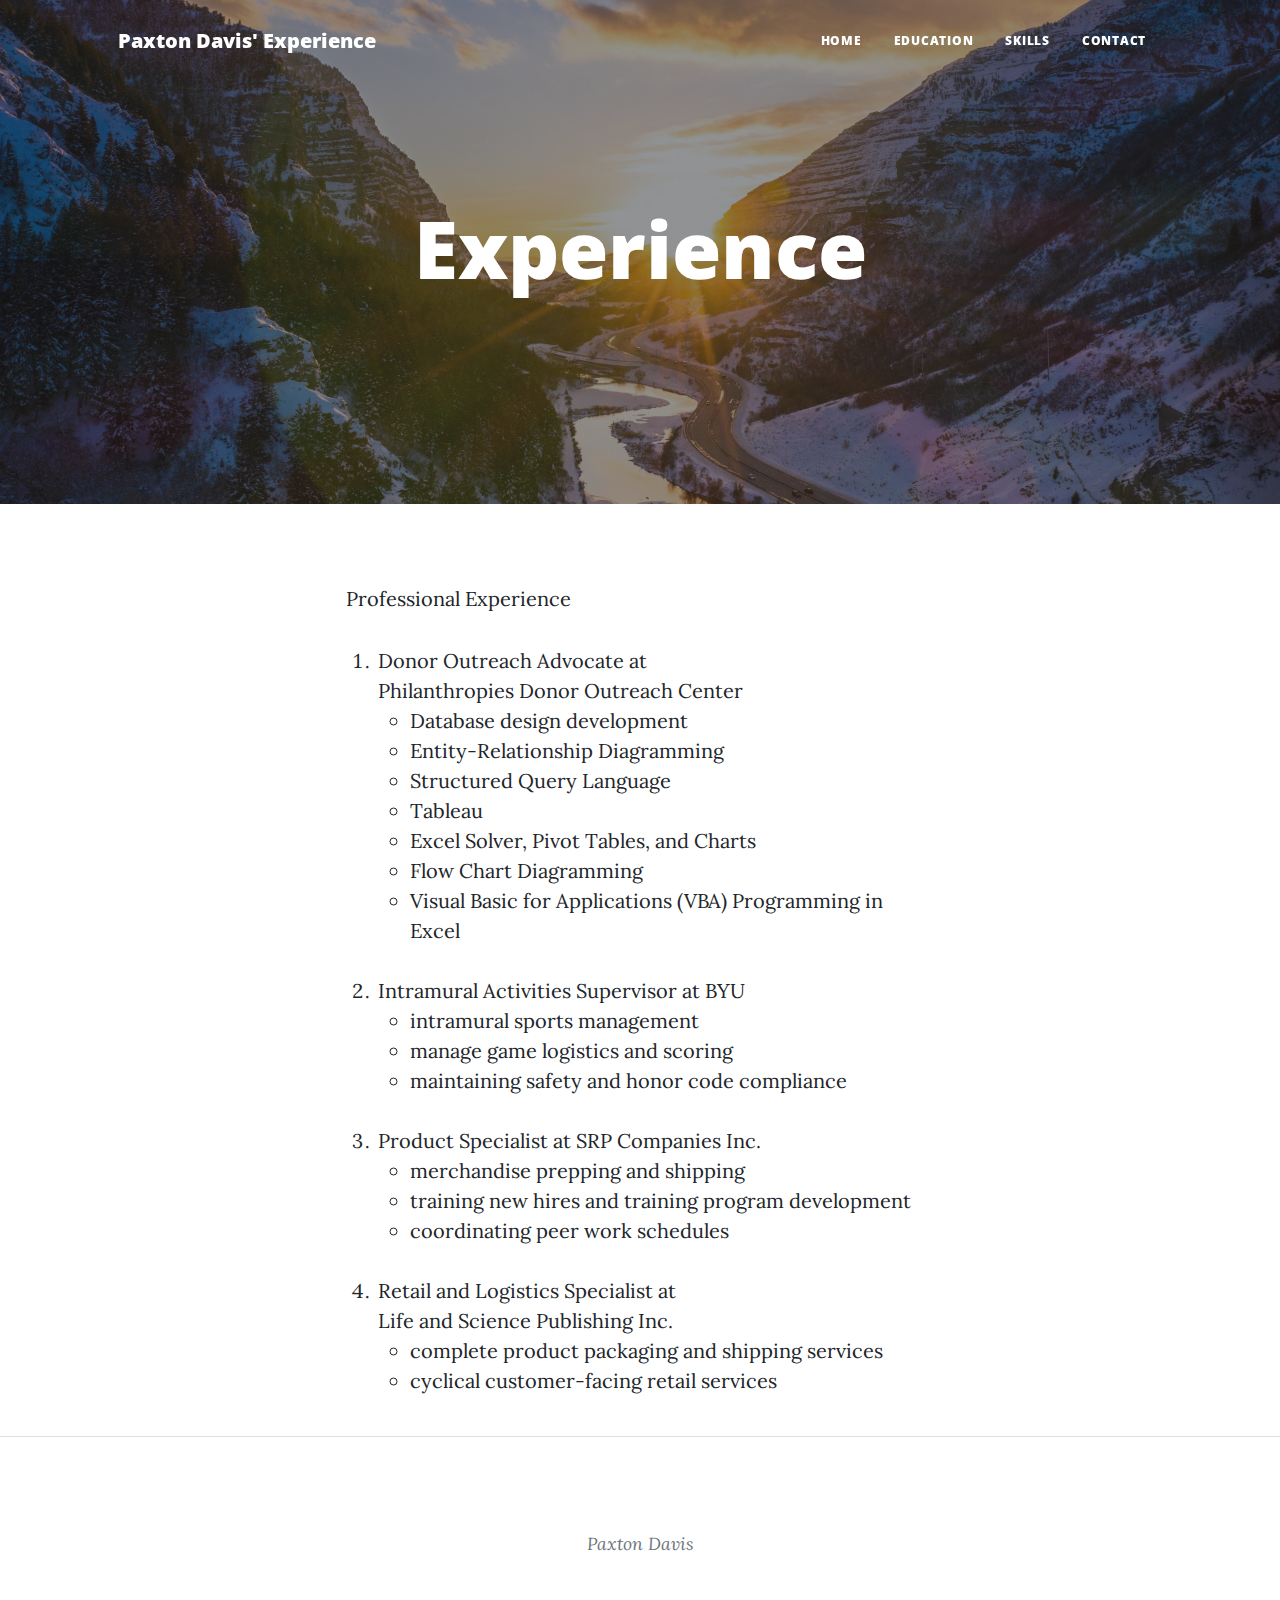
<file: Experience.html>
<!DOCTYPE html>
<html lang="en">
    <head>
        <meta charset="utf-8" />
        <meta name="viewport" content="width=device-width, initial-scale=1, shrink-to-fit=no" />
        <meta name="description" content="" />
        <meta name="author" content="" />
        <title>Paxton Davis' Experience</title>
        <link rel="icon" type="image/x-icon" href="assets/favicon.ico" />
        <!-- Font Awesome icons (free version)-->
        <!--<script src="" crossorigin="anonymous"></script>-->
        <!-- Google fonts-->
        <link href="https://fonts.googleapis.com/css?family=Lora:400,700,400italic,700italic" rel="stylesheet" type="text/css" />
        <link href="https://fonts.googleapis.com/css?family=Open+Sans:300italic,400italic,600italic,700italic,800italic,400,300,600,700,800" rel="stylesheet" type="text/css" />
        <!-- Core theme CSS (includes Bootstrap)-->
        <link href="css/styles.css" rel="stylesheet" />
    </head>
    <body>
        <!-- Navigation-->
        <nav class="navbar navbar-expand-lg navbar-light" id="mainNav">
            <div class="container px-4 px-lg-5">
                <a class="navbar-brand" href="index.html">Paxton Davis' Experience</a>
                <button class="navbar-toggler" type="button" data-bs-toggle="collapse" data-bs-target="#navbarResponsive" aria-controls="navbarResponsive" aria-expanded="false" aria-label="Toggle navigation">
                    Menu
                    <i class="fas fa-bars"></i>
                </button>
                <div class="collapse navbar-collapse" id="navbarResponsive">
                    <ul class="navbar-nav ms-auto py-4 py-lg-0">
                        <li class="nav-item"><a class="nav-link px-lg-3 py-3 py-lg-4" href="index.html">Home</a></li>
                        <li class="nav-item"><a class="nav-link px-lg-3 py-3 py-lg-4" href="Education.html">Education</a></li>
                        <!-- <li class="nav-item"><a class="nav-link px-lg-3 py-3 py-lg-4" href="Experience.html">Experience</a></li> -->
                        <li class="nav-item"><a class="nav-link px-lg-3 py-3 py-lg-4" href="Skills.html">Skills</a></li>
                        <li class="nav-item"><a class="nav-link px-lg-3 py-3 py-lg-4" href="contact.html">Contact</a></li>
                    </ul>
                </div>
            </div>
        </nav>
        <!-- Page Header-->
        <header class="masthead" style="background-image: url('canyonwinter.jpg')">
            <div class="container position-relative px-4 px-lg-5">
                <div class="row gx-4 gx-lg-5 justify-content-center">
                    <div class="col-md-10 col-lg-8 col-xl-7">
                        <div class="page-heading">
                            <h1>Experience</h1>
                            <!--<span class="subheading">This is what I do.</span>-->
                        </div>
                    </div>
                </div>
            </div>
        </header>
        <!-- Main Content-->
        <main class="mb-4">
            <div class="container px-4 px-lg-5">
                <div class="row gx-4 gx-lg-5 justify-content-center">
                    <div class="col-md-10 col-lg-8 col-xl-7">
                        
                        <p> 
                        Professional Experience</p>
                        <ol>
                            <li> Donor Outreach Advocate at </li>
                             Philanthropies Donor Outreach Center
                                <ul> 
                                    <li >Database design development</li>
                                    <li>Entity-Relationship Diagramming</li>
                                    <li>Structured Query Language</li>
                                    <li>Tableau</li>
                                    <li>Excel Solver, Pivot Tables, and Charts</li>
                                    <li>Flow Chart Diagramming</li>
                                    <li>Visual Basic for Applications (VBA) Programming in Excel</li>
                                    
                                </ul>
                            </li>
                            <br>
                            <li>Intramural Activities Supervisor at BYU
                              <ul> <li>intramural sports management</li>   
                                <li>manage game logistics and scoring </li>     
                                <li>maintaining safety and honor code compliance </li>
                                </ul>
                            </li>
                            <br>
                             <li>Product Specialist at SRP Companies Inc.
                              <ul> <li>merchandise prepping and shipping </li>   
                                <li>training new hires and training program development  </li>     
                                <li>coordinating peer work schedules </li>
                                </ul>
                                 
                            </li>
                            <br> 
                             <li>Retail and Logistics Specialist at </li>
                             Life and Science Publishing Inc. 
                              <ul> <li>complete product packaging and shipping services </li>   
                                <li>cyclical customer-facing retail services  </li>     
                            
                                </ul>
                            </li>
                        </ol>
                    </div>
                </div>
            </div>
        </main>
        <!-- Footer-->
        <footer class="border-top">
            <div class="container px-4 px-lg-5">
                <div class="row gx-4 gx-lg-5 justify-content-center">
                    <div class="col-md-10 col-lg-8 col-xl-7">
                        <ul class="list-inline text-center">
                            <li class="list-inline-item">
                                <a href="#!">
                                    <span class="fa-stack fa-lg">
                                        <i class="fas fa-circle fa-stack-2x"></i>
                                        <i class="fab fa-twitter fa-stack-1x fa-inverse"></i>
                                    </span>
                                </a>
                            </li>
                            <li class="list-inline-item">
                                <a href="#!">
                                    <span class="fa-stack fa-lg">
                                        <i class="fas fa-circle fa-stack-2x"></i>
                                        <i class="fab fa-facebook-f fa-stack-1x fa-inverse"></i>
                                    </span>
                                </a>
                            </li>
                            <li class="list-inline-item">
                                <a href="#!">
                                    <span class="fa-stack fa-lg">
                                        <i class="fas fa-circle fa-stack-2x"></i>
                                        <i class="fab fa-github fa-stack-1x fa-inverse"></i>
                                    </span>
                                </a>
                            </li>
                        </ul>
                        <div class="small text-center text-muted fst-italic">Paxton Davis</div>
                    </div>
                </div>
            </div>
        </footer>
        <!-- Bootstrap core JS-->
        <script src="https://cdn.jsdelivr.net/npm/bootstrap@5.1.3/dist/js/bootstrap.bundle.min.js"></script>
        <!-- Core theme JS-->
        <script src="js/scripts.js"></script>
    </body>
</html>
</file>
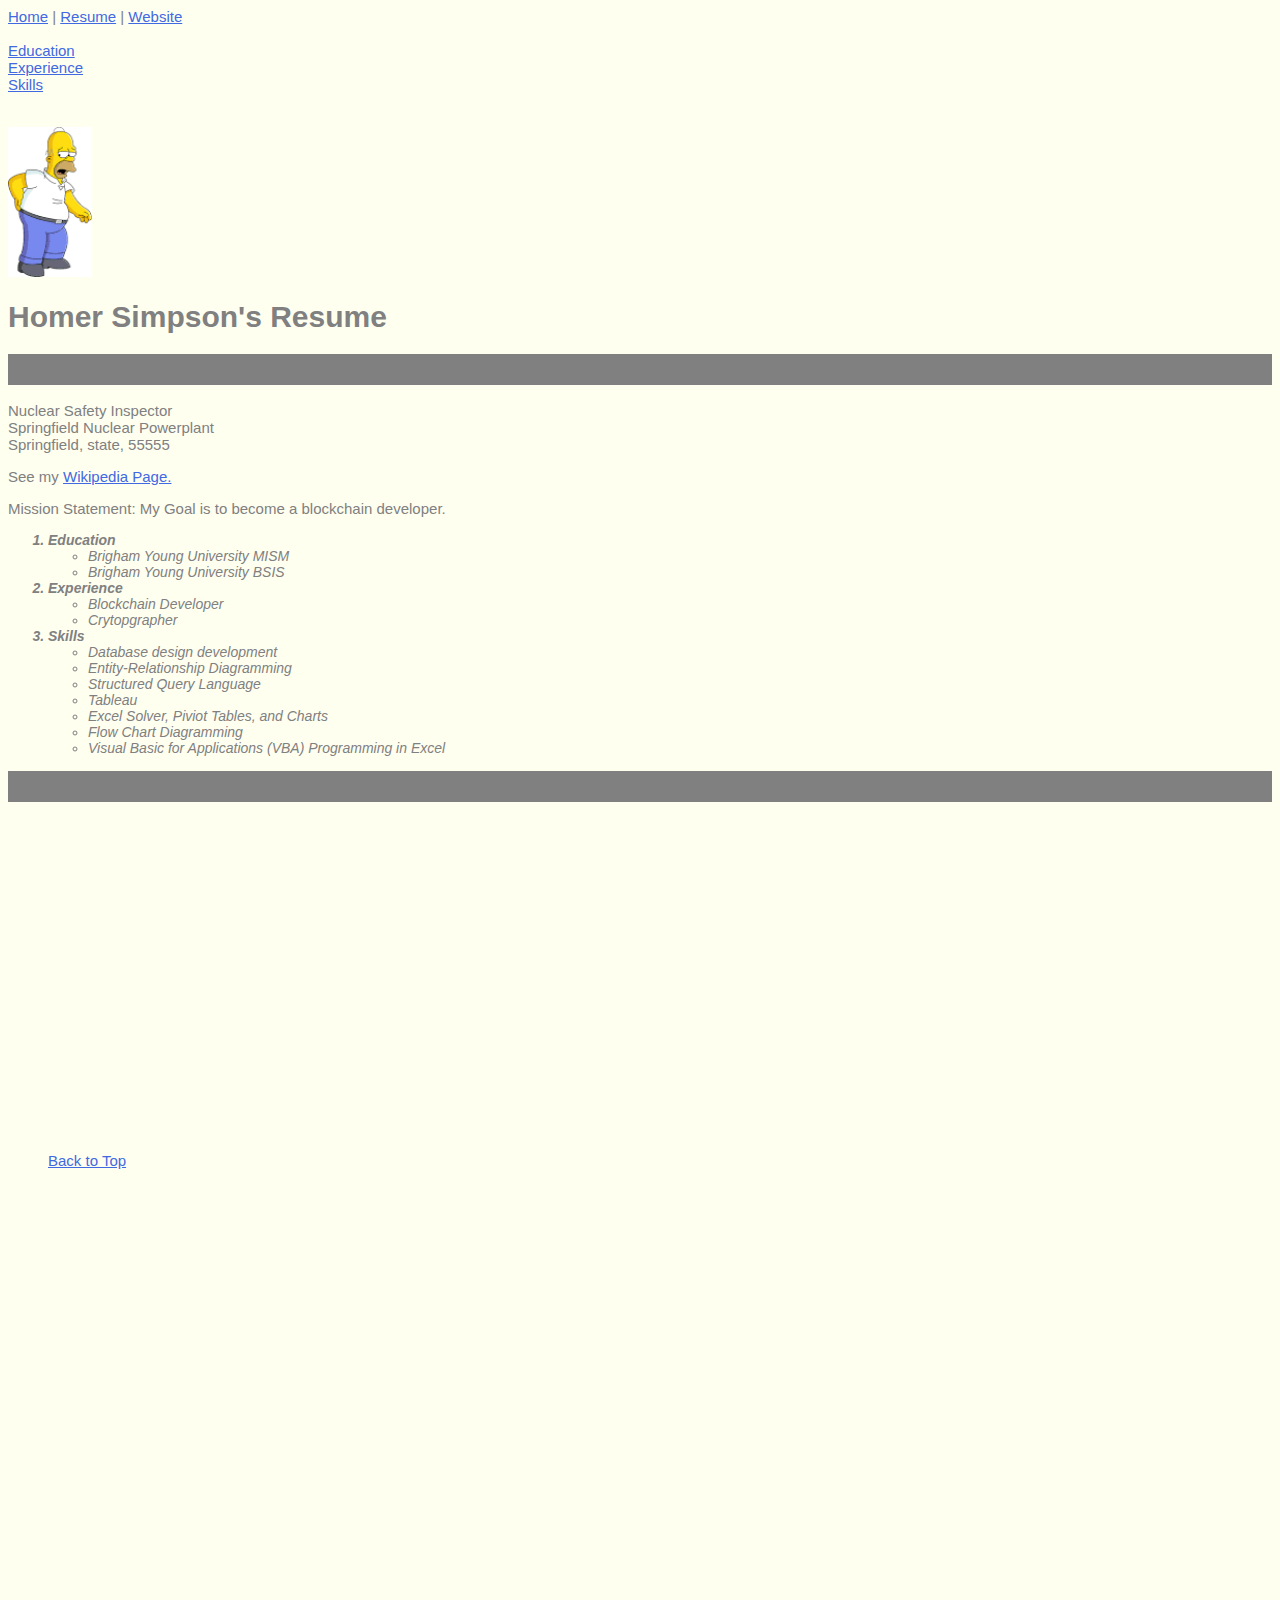
<file: My-Resume.html>
<!DOCTYPE html>
<html lang="en">
<head>
    <meta charset="UTF-8">
    <meta http-equiv="X-UA-Compatible" content="IE=edge">
    <meta name="viewport" content="width=device-width, initial-scale=1.0">
    <title>My Resume</title>
    <link rel="stylesheet" href="homerstyle.css">
   
    <style>
     
    </style>
</head>
<body>
    
    <a href="resume-idex.html" title="Resume" id="btt">Home</a> |
    <a href="#" >Resume</a> |
    <a href="index.html" target="_blank" title="Website">Website</a>
   <br><br> 

    <a href="#edu" >Education</a><br>
    <a href="#exp">Experience</a><br>
    <a href="#ski">Skills</a><br>

    <br><br>
    <img src="homer-being-tired.png" height="150" alt="Homer Simpson being tired">
    <h1>Homer Simpson's Resume</h1>

    <div class="common">get it</div>
<br>
    Nuclear Safety Inspector<br>
    Springfield Nuclear Powerplant<br>
    Springfield, state, 55555<br> 

    <p>
        See my <a href="https://en.wikipedia.org/wiki/Homer_Simpson" target="_blank" title="Wiki page on homer simpson">Wikipedia Page.</a>
    </p>
    <p>Mission Statement: My Goal is to become a blockchain developer.</p>
<div></div>
    <ol>
        <li id="edu", class="bold">Education
            <ul>
                <li> Brigham Young University MISM</li>
                <li> Brigham Young University BSIS</li>
            </ul>
        </li>
        <li id="exp" class="bold">Experience
            <ul>
                <li> Blockchain Developer</li>
                <li> Crytopgrapher</li>
            </ul>
        </li>
        <li id="ski" class="bold">Skills
            <ul>
                <li>Database design development</li>
                <li>Entity-Relationship Diagramming</li>
                <li>Structured Query Language</li>
                <li>Tableau</li>
                <li>Excel Solver, Piviot Tables, and Charts</li>
                <li>Flow Chart Diagramming</li>
                <li>Visual Basic for Applications (VBA) Programming in Excel</li>

            </ul>
        </li>
    </ol>
</body>
<div class="common">get it</div>    
<br> 
<body>
    
        <ul>     
            <iframe width="560" height="315" src="https://www.youtube.com/embed/alydai7QQuQ" title="YouTube video player" frameborder="0" allow="accelerometer; autoplay; clipboard-write; encrypted-media; gyroscope; picture-in-picture" allowfullscreen></iframe>
            <div></div>
            <a href="#btt">Back to Top</a> 
    

            <p>&nbsp;</p>
            <p>&nbsp;</p>
            <p>&nbsp;</p>
            <p>&nbsp;</p>
            <p>&nbsp;</p>
            <p>&nbsp;</p>
            <p>&nbsp;</p>
            <p>&nbsp;</p>
            <p>&nbsp;</p>
            <p>&nbsp;</p>
            <p>&nbsp;</p>
            <p>&nbsp;</p>
            <p>&nbsp;</p>
            <p>&nbsp;</p>
            <p>&nbsp;</p>
            <p>&nbsp;</p>
        </ul>
            
        
    
</body>
</html>
</file>
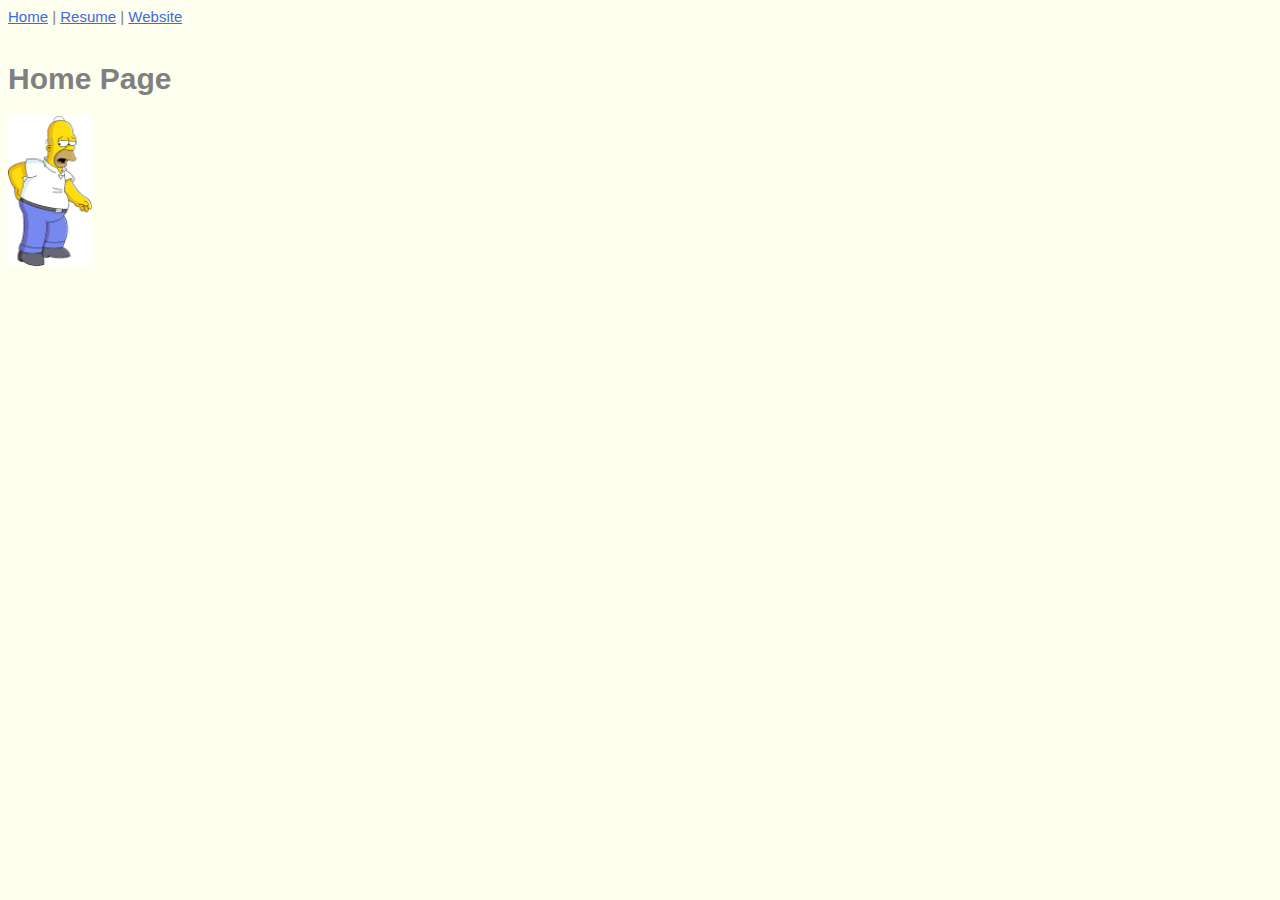
<file: resume-idex.html>
<!DOCTYPE html>
<html lang="en">
<head>
    <meta charset="UTF-8">
    <meta http-equiv="X-UA-Compatible" content="IE=edge">
    <meta name="viewport" content="width=device-width, initial-scale=1.0">
    <title>Homer Simpson's Home Page</title>
    <link rel="stylesheet" href="homerstyle.css">
</head>
<body>
    
    <a href="#">Home</a> |
    <a href="My-Resume.html" target="_blank" title="Home page">Resume</a> | 
    <a href="index.html" target="_blank" title="Website">Website</a>
    <br><br>
    <div></div>

    <h1>Home Page</h1>

    <img src="homer-being-tired.png" alt="Homer being tired" height="150">

    <div class='tableauPlaceholder' id='viz1671239703143' style='position: relative'><noscript><a href='#'><img alt=' ' src='https:&#47;&#47;public.tableau.com&#47;static&#47;images&#47;Th&#47;TheMarvelCinematicNetwork&#47;SimpleNetworkGraph&#47;1_rss.png' style='border: none' /></a></noscript><object class='tableauViz'  style='display:none;'><param name='host_url' value='https%3A%2F%2Fpublic.tableau.com%2F' /> <param name='embed_code_version' value='3' /> <param name='site_root' value='' /><param name='name' value='TheMarvelCinematicNetwork&#47;SimpleNetworkGraph' /><param name='tabs' value='no' /><param name='toolbar' value='yes' /><param name='static_image' value='https:&#47;&#47;public.tableau.com&#47;static&#47;images&#47;Th&#47;TheMarvelCinematicNetwork&#47;SimpleNetworkGraph&#47;1.png' /> <param name='animate_transition' value='yes' /><param name='display_static_image' value='yes' /><param name='display_spinner' value='yes' /><param name='display_overlay' value='yes' /><param name='display_count' value='yes' /><param name='language' value='en-US' /></object></div>                <script type='text/javascript'>                    var divElement = document.getElementById('viz1671239703143');                    var vizElement = divElement.getElementsByTagName('object')[0];                    vizElement.style.width='1550px';vizElement.style.height='2927px';                    var scriptElement = document.createElement('script');                    scriptElement.src = 'https://public.tableau.com/javascripts/api/viz_v1.js';                    vizElement.parentNode.insertBefore(scriptElement, vizElement);                </script>
    
</body>
</html>
</file>
<file: homerstyle.css>
body{font-family: Arial, Helvetica, sans-serif;
    font-size: 15px;
    color: grey;
    background-color: ivory;}
li{
    font-size: 14px;
    font-style: italic;
font-weight: normal;}

a{color: royalblue;}

.bold{ font-weight: bolder;}

.common {background-color: grey;
    border: 7px solid, grey;}
</file>
